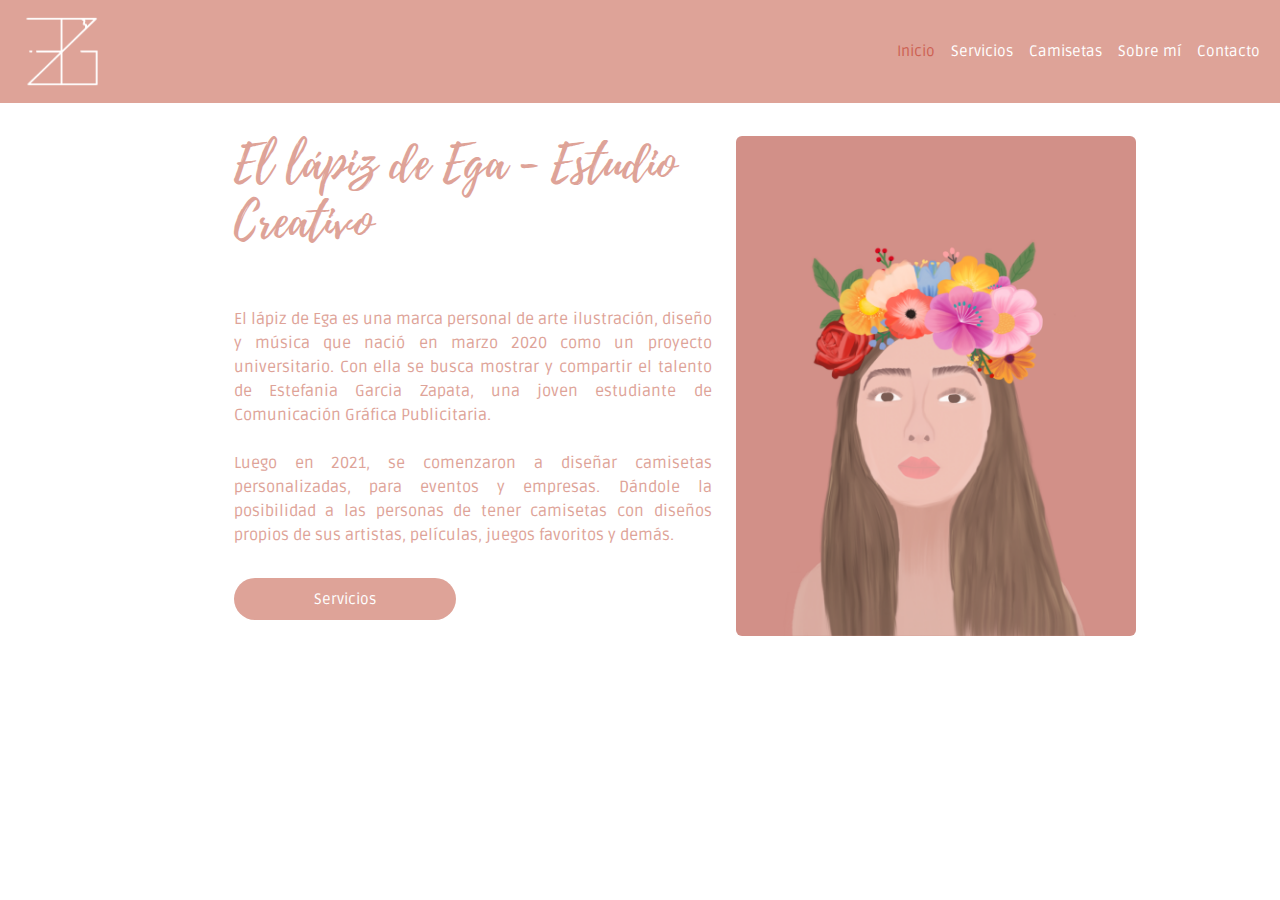
<file: index.html>
<!DOCTYPE html>
<html lang="en">

<head>
    <meta charset="UTF-8">
    <meta http-equiv="X-UA-Compatible" content="IE=edge">
    <meta name="viewport" content="width=device-width, initial-scale=1.0">
    <title>El lápiz de Ega</title>
    <!--Vinculacion del archico CSS de bootstrap de manera local-->
    <link rel="stylesheet" href="css/bootstrap.min.css">
    <link rel="stylesheet" href="css/estilos.css">
    <link rel="stylesheet" href="css/offcanvas-navbar.css">
</head>

<body>

  <header>
    <nav class="navbar colorcito navbar-expand-lg fixed-top " aria-label="Main navigation">
        <div class="container-fluid">
            <a class="navbar-brand" href="#"><img
                    src="recursos/logo_lapizdeega.png" width="100"
                    class="imagen-inicio" alt="logo"></a>
            <button class="navbar-toggler p-0 border-0" type="button" id="navbarSideCollapse"
                aria-label="Toggle navigation">
                <span class="navbar-toggler-icon"></span>
            </button>

            <div class="navbar-collapse offcanvas-collapse b-menu derecha justify-content-center"
                id="navbarsExampleDefault">
                <ul class="navbar-nav fondo-color me-auto mb-2 mb-lg-0">
                    <li class="nav-item">
                        <a class="nav-link  activa guayaba" aria-current="page"
                            href="index.html">Inicio</a>
                    </li>
                    <li class="nav-item">
                        <a class="nav-link guayaba" href="122_estefania_garcia_servicios.html">Servicios</a>
                    </li>
                    <li class="nav-item">
                        <a class="nav-link guayaba"
                            href="122_estefania_garcia_camisetas.html">Camisetas</a>
                    </li>
                    <li class="nav-item">
                        <a class="nav-link guayaba"
                            href="122_estefania_garcia_sobremi.html">Sobre mí</a>
                    </li>
                    <li class="nav-item">
                        <a class="nav-link guayaba" href="122_estefania_garcia_contacto.html">Contacto</a>
                    </li>
                </ul>
            </div>
        </div>
    </nav>
</header>


    <!--  
    <nav class="navbar navbar-expand-lg bg-body-tertiary">
        <div class="container-fluid">
            <a class="navbar-brand" href="#"><img src="recursos/logo_lapizdeega.png"
                    width="100" class="imagen-inicio" alt="logo"></a>
            <button class="navbar-toggler" type="button" data-bs-toggle="collapse" data-bs-target="#navbarNav"
                aria-controls="navbarNav" aria-expanded="false" aria-label="Toggle navigation">
                <span class="navbar-toggler-icon"></span>
            </button>
            <div class="collapse navbar-collapse justify-content-end" id="navbarNav">
                <ul class="navbar-nav">
                    <li class="nav-item">
                        <a class="nav-link active" aria-current="page"
                            href="../122_estefania_garcia_bootstrap/122_estefania_garcia_bootstrap.html">Inicio</a>
                    </li>
                    <li class="nav-item">
                        <a class="nav-link"
                            href="#">Servicios</a>
                    </li>
                    <li class="nav-item">
                        <a class="nav-link"
                            href="../122_estefania_garcia_bootstrap/122_estefania_garcia_camisetas.html">Camisetas</a>
                    </li>
                    <li class="nav-item">
                        <a class="nav-link"
                            href="../122_estefania_garcia_bootstrap/122_estefania_garcia_sobremi.html">Sobre mí</a>
                    </li>
                    <li class="nav-item">
                        <a class="nav-link"
                        href="#">Contacto</a>
                    </li>
                </ul>
            </div>
        </div>
    </nav>
-->
    <div class="container apartado">
        <div class="row justify-content-center">
            <div class="col-12 col-lg-6">
                <h3 class="titulos-1">El lápiz de Ega - Estudio Creativo</h3>
                <br>
                <br>
                <p class="texto-parrafo">
                    El lápiz de Ega es una marca personal de arte ilustración, diseño y música que nació en marzo 2020
                    como un proyecto universitario. Con ella se busca mostrar y compartir el talento de Estefania Garcia
                    Zapata, una joven estudiante de Comunicación Gráfica Publicitaria.
                    <br>
                    <br>
                    Luego en 2021, se comenzaron a diseñar camisetas personalizadas, para eventos y empresas. Dándole la
                    posibilidad a las personas de tener camisetas con diseños propios de sus artistas, películas, juegos
                    favoritos y demás.
                    <br>
                    <br>
                <div>
                    <a href="122_estefania_garcia_servicios.html" class=" botoninicio btn-secondary">Servicios</a>
                </div>

                </p>
            </div>
            <div class="col-12 col-lg-4 text-center">
                <img src="recursos/ilustraciones/ilustracion_estefa_flores.png"  width="400" class="rounded imagen-estefa esquinas-redondeadas img-fluid" alt="ilustración">  
            </div>
        </div>
    </div>
    <!--Vinculacion del archico JS de bootstrap de manera local-->
    <script src="js/bootstrap.bundle.min.js"></script>
    <script src="js/offcanvas-navbar.js"></script>

</body>

</html>
</file>
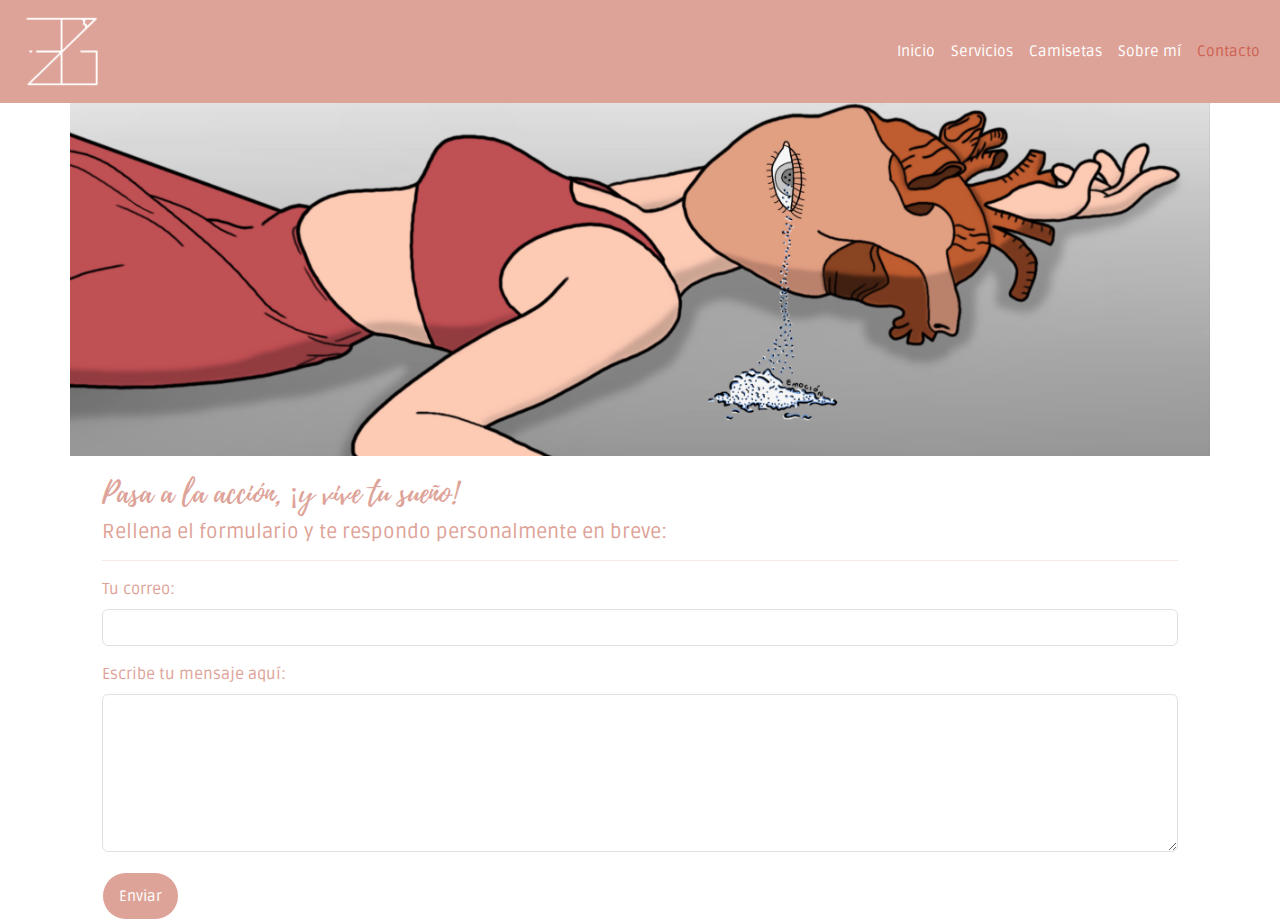
<file: 122_estefania_garcia_contacto.html>
<!DOCTYPE html>
<html lang="en">

<head>
    <meta charset="UTF-8">
    <meta http-equiv="X-UA-Compatible" content="IE=edge">
    <meta name="viewport" content="width=device-width, initial-scale=1.0">
    <title>El lápiz de Ega</title>
    <!--Vinculacion del archico CSS de bootstrap de manera local-->
    <link rel="stylesheet" href="css/bootstrap.min.css">
    <link rel="stylesheet" href="css/estilos.css">
    <link rel="stylesheet" href="css/offcanvas-navbar.css">
</head>

<body>

    <header>
        <nav class="navbar colorcito navbar-expand-lg fixed-top " aria-label="Main navigation">
            <div class="container-fluid">
                <a class="navbar-brand" href="#"><img
                        src="recursos/logo_lapizdeega.png" width="100"
                        class="imagen-inicio" alt="logo"></a>
                <button class="navbar-toggler p-0 border-0" type="button" id="navbarSideCollapse"
                    aria-label="Toggle navigation">
                    <span class="navbar-toggler-icon"></span>
                </button>

                <div class="navbar-collapse offcanvas-collapse b-menu derecha justify-content-center"
                    id="navbarsExampleDefault">
                    <ul class="navbar-nav fondo-color me-auto mb-2 mb-lg-0">
                        <li class="nav-item">
                            <a class="nav-link guayaba" aria-current="page"
                                href="index.html">Inicio</a>
                        </li>
                        <li class="nav-item">
                            <a class="nav-link guayaba"
                                href="122_estefania_garcia_servicios.html">Servicios</a>
                        </li>
                        <li class="nav-item">
                            <a class="nav-link guayaba"
                                href="122_estefania_garcia_camisetas.html">Camisetas</a>
                        </li>
                        <li class="nav-item">
                            <a class="nav-link guayaba"
                                href="122_estefania_garcia_sobremi.html">Sobre mí</a>
                        </li>
                        <li class="nav-item">
                            <a class="nav-link activa guayaba"
                                href="122_estefania_garcia_contacto.html">Contacto</a>
                        </li>
                    </ul>
                </div>
            </div>
        </nav>
    </header>

    <div class="container">
        <div class="row">
            <section class="imagen-hero">
            </section>
            <div class=" col-12">
                <div class="square linea-horizontal">
                    <h3 class="encabezado">Pasa a la acción, ¡y vive tu sueño!</h3>
                    <h5 class="encabezado2">Rellena el formulario y te respondo personalmente en breve:</h5>
                    <hr>
                    <div class="mb-3">
                        <label for="exampleFormControlInput1" class="form-label texto-parrafo">Tu correo:</label>
                        <input type="email" class="form-control piringis" id="exampleFormControlInput1" placeholder="">
                    </div>
                    <div class="mb-3 texto-parrafo">
                        <label for="exampleFormControlTextarea1" class="form-label">Escribe tu mensaje aquí:</label>
                        <textarea class="form-control" id="exampleFormControlTextarea1" rows="6"></textarea>
                    </div>
                   
                </div>
                <div>
                    <a href="" class="btn btn-secondary botonfiltro party">Enviar</a>
                </div>
            </div>
        </div>
    </div>

        <!--Vinculacion del archico JS de bootstrap de manera local-->
        <script src="js/bootstrap.bundle.min.js"></script>
        <script src="js/offcanvas-navbar.js"></script>



</body>

</html>
</file>
<file: css/estilos.css>
/*Estilos de imagen*/
@font-face {
    font-family: "Playlist Script";
    src: url("../fonts/Playlist\ Script.otf");
    /**/
}

@font-face {
    font-family: "Ruda-Regular";
    src: url("../fonts/Ruda/Ruda-Regular.ttf");
}

.esquinas-redondeadas {
    border-radius: 1.2em;
}

.titulos-1 {
    color: #DEA398;
    font-size: 3em;
    font-family: "Playlist Script";
}

.texto-parrafo {
    color: #DEA398;
    font-family: "Ruda-Regular";
    text-align: justify ;
}

.colorcito {
    background-color: #DEA398;
    font-family: "Ruda-Regular";
    font-size: 15px;
    color: #FFFFFF;
}

.navbar-collapse {
    flex-grow: none;
}

.guayaba:hover {
    color: #cd6153;
}

.fondo-color {
    color: #cd6153;
}

.guayaba {
    color: #FFFFFF;
}

.activa {
    color: #cd6153;
}

.apartado {
    padding: 80px;
}

.botoninicio {
    background-color: #DEA398;
    color: #FFFFFF;
    font-family: "Ruda-Regular";
    font-size: 15px;
    text-decoration: none;
    border-radius: 30px;
    padding: 0.75rem 5rem;
    border-color: #FFFFFF;
}

.botoninicio:hover {
    background-color: #cd6153;
    color: #FFFFFF;
    text-decoration: none;
    border-color: #FFFFFF;
}

.info-camisetas {
    color: #DEA398;
    font-family: "Ruda-Regular";
}

.espacio {
    padding-top: 80px;
}
.espacio-3 {
    padding-top: 80px;
    margin: none;
    margin-left: none;
}
.espaciado {
    padding-top: 10px;
}

.filtrado {
    padding-left: 20px;
}

.filtrado h3 {
    color: #DEA398;
    font-family: "Ruda-Regular";
    font-size: 25px;
}

.filtrado h2 {
    color: #DEA398;
    font-family: "Ruda-Regular";
    font-size: 18px;
}

.filtrado hr {
    color: #DEA398;
}
.linea-horizontal {
    color: #DEA398;
}

/**
Hola
**/
.container {
    overflow: hidden;
}

.filterDiv {
    float: left;
    display: none;
    /* Hidden by default */
}

/* The "show" class is added to the filtered elements */
.show {
    display: block;
}

/* Style the buttons */
.botonfiltro {
    background-color: #DEA398;
    color: #FFFFFF;
    font-family: "Ruda-Regular";
    font-size: 15px;
    text-decoration: none;
    border-radius: 30px;
    padding: 0.75rem 1rem;
    border-color: #FFFFFF;
}

.botonfiltro:hover {
    background-color: #cd6153;
    color: #FFFFFF;
    text-decoration: none;
    border-color: #FFFFFF;
}
.texto h3 {
    color: #DEA398;
    font-family: "Ruda-Regular";
    font-size: 20px;
}

.texto h1 {
    color: #DEA398;
    font-size: 3em;
    font-family: "Playlist Script";
}
.imagen-estefa{
   height: 500px; 
   max-width: none;
   margin: none;
}
.img-estefa{
    width: 300px;
    max-width: none;
 }
 .b-menu{
    background-image:url(../recursos/ilustraciones/Fondo.png);
 }
 .imagenfondo {
    background-color: #cd6153;
    background-image: url(../recursos/Ilustracion_basada_en_foto.jpeg);
    background-size: cover;
    background-position: top center;
    margin: 10px auto;
    text-align: center;
    padding: 200px 10px;
}

.imagenfondo h2 {
    color: #FFFFFF;
    font-family: "Playlist Script";
    font-size: 60px;
    font-weight: normal;
    text-shadow: 2px 2px 6px #000000;
    margin: 10 px auto;
}

.imagenfondo p {
    color: #FFFFFF;
    font-family: "Ruda-Regular";
    font-size: 20px;
    font-style: normal;
    margin: 20px 50px 30px 50px;
}
.cards {
    display: flex;
    flex-direction: row;
    flex-wrap: wrap;
    justify-content: space-around;
    margin: 25px;
}

.cards ul {
    display: flex;
    flex-direction: row;
    flex-wrap: wrap;
    margin: 20px auto;
}

.cards li {
    background-color: #F1C0BE;
    margin: 30px;
    width: 300px;
    height: 540px;
    border-radius: 10px 10px 0 0;
    box-shadow: 0 6px 8px #000000;
    transition: box-shadow 0.5s;
}

.cards li:hover {
    box-shadow: 0 6px 10px #FFFFFF;
}

.cards img {
    width: 100%;
    height: 300px;
    border-radius: 10px 10px 0 0;
    object-fit: cover;
}

.cards h5 {
    color: #DEA398;
    font-family: "Ruda-Regular";
    text-align: left;
    font-size: 18px;
    font-weight: bold;
    text-decoration: none;
}

.cards p {
    color: #DEA398;
    text-align: left;
    font-family: "Ruda-Regular";
    font-size: 14px;
    font-style: italic;
    text-decoration: none;
}

.cards a {
    text-decoration: none;
}
.encabezado {
    color: #DEA398;
    font-size: 30px;
    font-family: "Playlist Script";
}
.encabezado2 {
    color: #DEA398;
    font-size: 20px;
    font-family: "Ruda-Regular";
}
.square{
    margin: 20px;
}
.piringis{
    color: #DEA398;
    font-size: 15px;
    font-family: "Ruda-Regular"; 
}
.party{
    margin-left: 20px;
}
.imagen-hero {
    background-color: #cd6153;
    background-image: url(../recursos/Ilustración_Emocion.jpeg);
    background-size: cover;
    background-position:initial;
    padding: 200px 50%;
    object-fit: cover;
}
</file>
<file: css/offcanvas-navbar.css>
html,
body {
  overflow-x: hidden; /* Prevent scroll on narrow devices */
}

body {
  padding-top: 56px;
}

@media (max-width: 991.98px) {
  .offcanvas-collapse {
    position: fixed;
    top: 56px; /* Height of navbar */
    bottom: 0;
    left: 100%;
    width: 100%;
    padding-right: 1rem;
    padding-left: 1rem;
    overflow-y: auto;
    visibility: hidden;
    background-color: #343a40;
    transition: transform .3s ease-in-out, visibility .3s ease-in-out;
  }
  .offcanvas-collapse.open {
    visibility: visible;
    transform: translateX(-100%);
  }
}

.nav-scroller .nav {
  color: rgba(255, 255, 255, .75);
}

.nav-scroller .nav-link {
  padding-top: .75rem;
  padding-bottom: .75rem;
  font-size: .875rem;
  color: #6c757d;
}

.nav-scroller .nav-link:hover {
  color: #007bff;
}

.nav-scroller .active {
  font-weight: 500;
  color: #343a40;
}

.bg-purple {
  background-color: #6f42c1;
}
</file>
